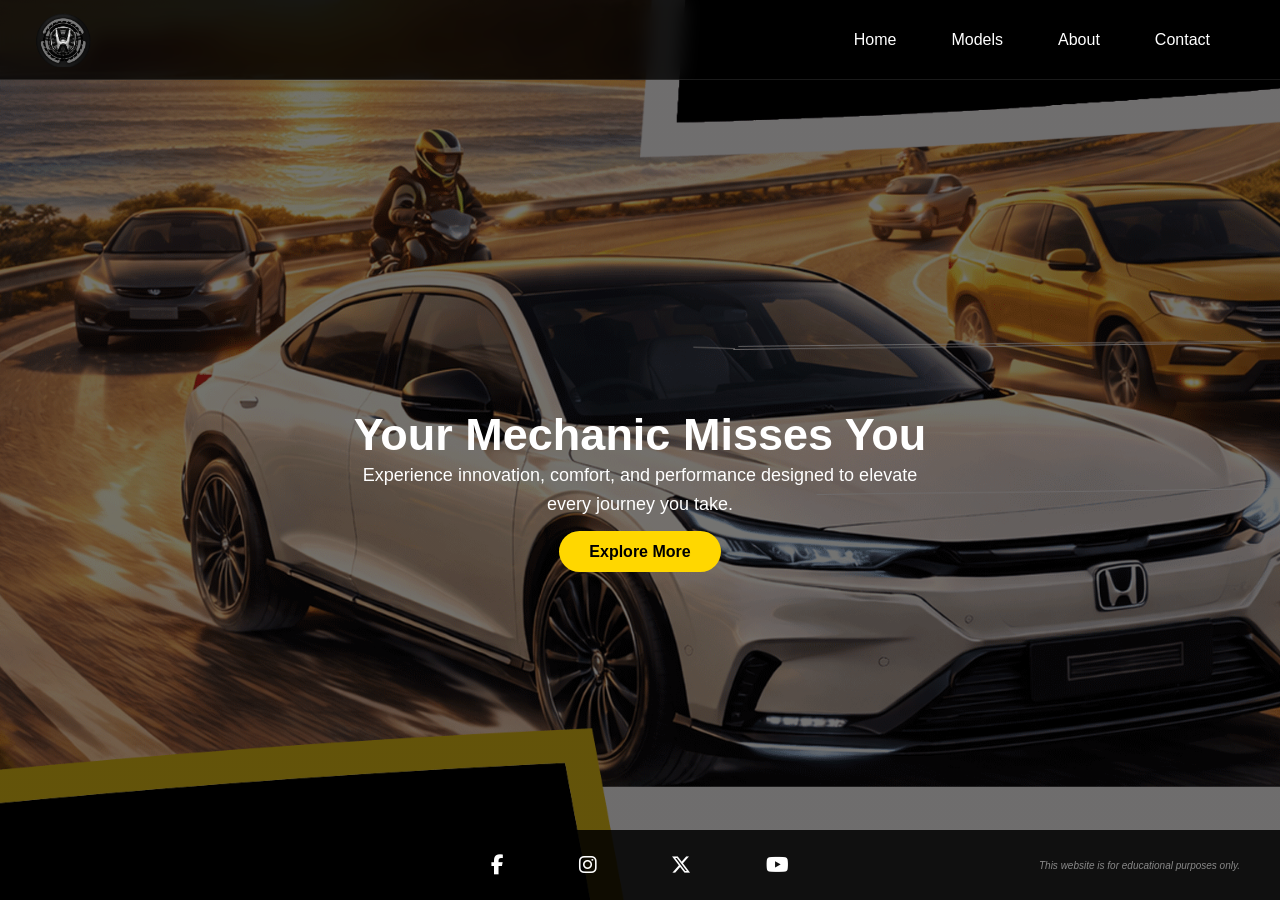
<file: index.html>
<!DOCTYPE html>
<html lang="en">
<head>
    
    <link rel="stylesheet"
          href="https://cdnjs.cloudflare.com/ajax/libs/font-awesome/6.5.1/css/all.min.css">

 
    <link rel="stylesheet" href="style.css">
</head>
<body>
    
    <nav class="navbar">
        <div class="logo">
            <img src="Images/JE-LOGOO.png" alt="JE Logo">

        </div>

        <ul class="nav-links">
            <li><a href="index.html">Home</a></li>
            <li><a href="models.html">Models</a></li>
            <li><a href="about.html">About</a></li>
            <li><a href="contact.html">Contact</a></li>
        </ul>
    </nav>
  
    <section class="hero">
        <div class="hero-content">
            <h1>Your Mechanic Misses You</h1>
            <p>
                Experience innovation, comfort, and performance designed to elevate every journey you take.
            </p>
           <a href="models.html" class="btn">Explore More</a>
        </div>
    </section>

    <footer class="footer">
    

        <div class="social-icons">
    <a href="https://www.facebook.com/hondaphil" target="_blank"><i class="fab fa-facebook-f"></i></a>
    
    <a href="https://www.instagram.com/hondaphil" target="_blank"><i class="fab fa-instagram"></i></a>
    
    <a href="https://x.com/honda" target="_blank"><i class="fab fa-x-twitter"></i></a>
    
    <a href="https://www.youtube.com/@hondaphil" target="_blank"><i class="fab fa-youtube"></i></a>
</div>
    <p class="disclaimer">This website is for educational purposes only.</p>
</div>

    </footer>

</body>
</html>
</file>
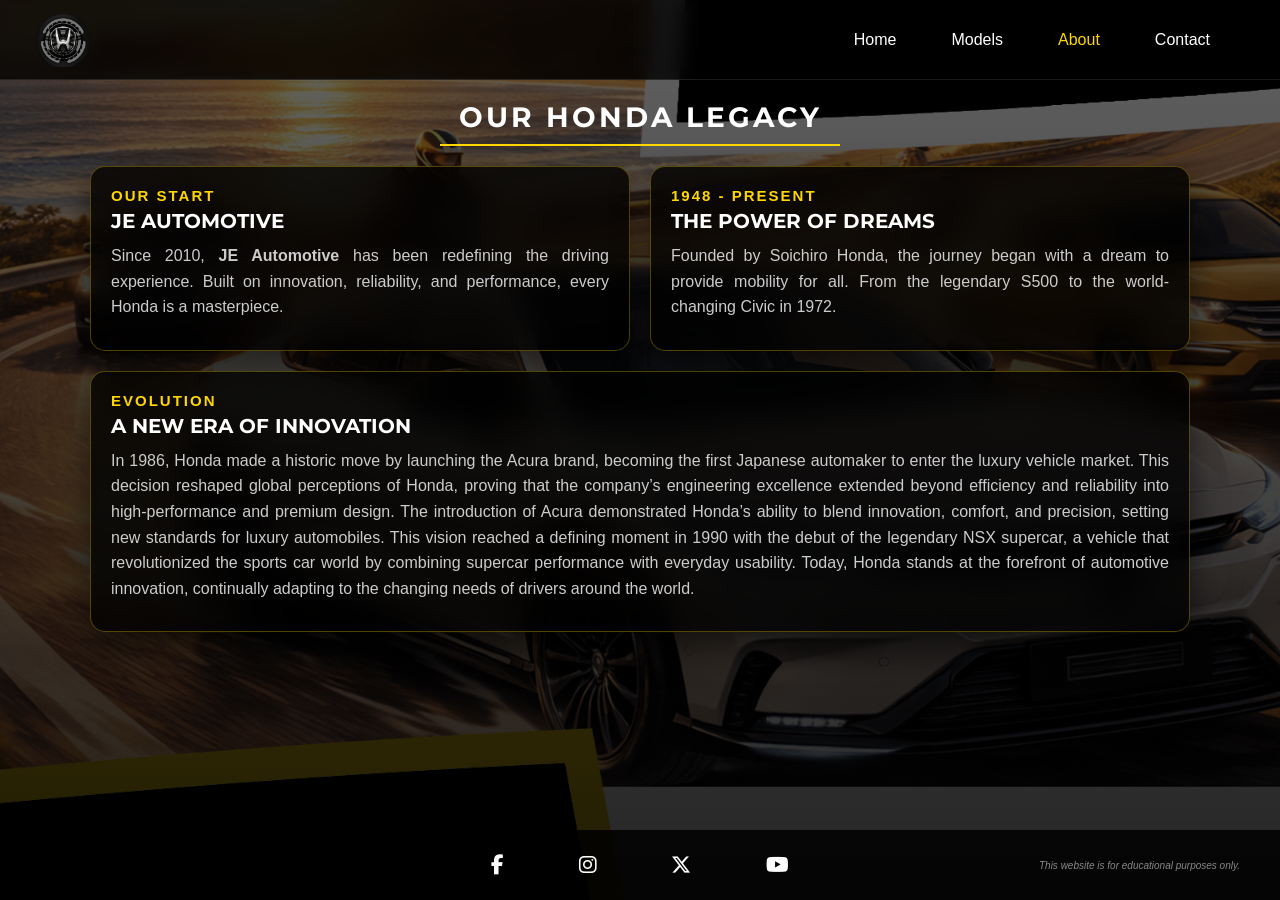
<file: about.html>
<!DOCTYPE html>
<html lang="en">
<head>
    <meta charset="UTF-8">
    <meta name="viewport" content="width=device-width, initial-scale=1.0">
    <title>About Us - JE Automotive</title>
    <link href="https://fonts.googleapis.com/css2?family=Montserrat:wght@700&family=Open+Sans:wght@400;600&display=swap" rel="stylesheet">
    <link rel="stylesheet" href="https://cdnjs.cloudflare.com/ajax/libs/font-awesome/6.5.1/css/all.min.css">
    <link rel="stylesheet" href="style.css">
</head>
<body>

    <nav class="navbar">
        <div class="logo">
            <img src="Images/JE-LOGOO.png" alt="JE Logo">
        </div>
        <ul class="nav-links">
            <li><a href="index.html">Home</a></li> 
            <li><a href="models.html">Models</a></li>
            <li><a href="about.html" style="color: #ffd700;">About</a></li> 
            <li><a href="contact.html">Contact</a></li>
        </ul>
    </nav>
<section class="about-wrapper">
    <div class="page-title">
        <h1>Our Honda Legacy</h1>
        <div class="title-line"></div>
    </div>

    <div class="cards-container">
        <div class="floating-card">
            <h3 class="card-subtitle">OUR START</h3>
            <h2 class="card-title">JE Automotive</h2>
            <p>Since 2010, <strong>JE Automotive</strong> has been redefining the driving experience. Built on innovation, reliability, and performance, every Honda is a masterpiece.</p>
        </div>

        <div class="floating-card">
            <h3 class="card-subtitle">1948 - PRESENT</h3>
            <h2 class="card-title">The Power of Dreams</h2>
            <p>Founded by Soichiro Honda, the journey began with a dream to provide mobility for all. From the legendary S500 to the world-changing Civic in 1972.</p>
        </div>

        <div class="floating-card wide-card">
    <h3 class="card-subtitle">EVOLUTION</h3>
    <h2 class="card-title">A New Era of Innovation</h2>
    <p>
        In 1986, Honda made a historic move by launching the Acura brand, becoming the first Japanese automaker to enter the luxury vehicle market. This decision reshaped global perceptions of Honda, proving that the company’s engineering excellence extended beyond efficiency and reliability into high-performance and premium design. The introduction of Acura demonstrated Honda’s ability to blend innovation, comfort, and precision, setting new standards for luxury automobiles. 
        This vision reached a defining moment in 1990 with the debut of the legendary NSX supercar, a vehicle that revolutionized the sports car world by combining supercar performance with everyday usability. Today, Honda stands at the forefront of automotive innovation, continually adapting to the changing needs of drivers around the world. 
</div>
    <div class="footer">
        <div class="social-icons">
    <a href="https://www.facebook.com/hondaphil" target="_blank"><i class="fab fa-facebook-f"></i></a>
    
    <a href="https://www.instagram.com/hondaphil" target="_blank"><i class="fab fa-instagram"></i></a>
    
    <a href="https://x.com/honda" target="_blank"><i class="fab fa-x-twitter"></i></a>
    
    <a href="https://www.youtube.com/@hondaphil" target="_blank"><i class="fab fa-youtube"></i></a>
</div>
  <p class="disclaimer">This website is for educational purposes only.</p>
</div>


</body>
</html>
</file>
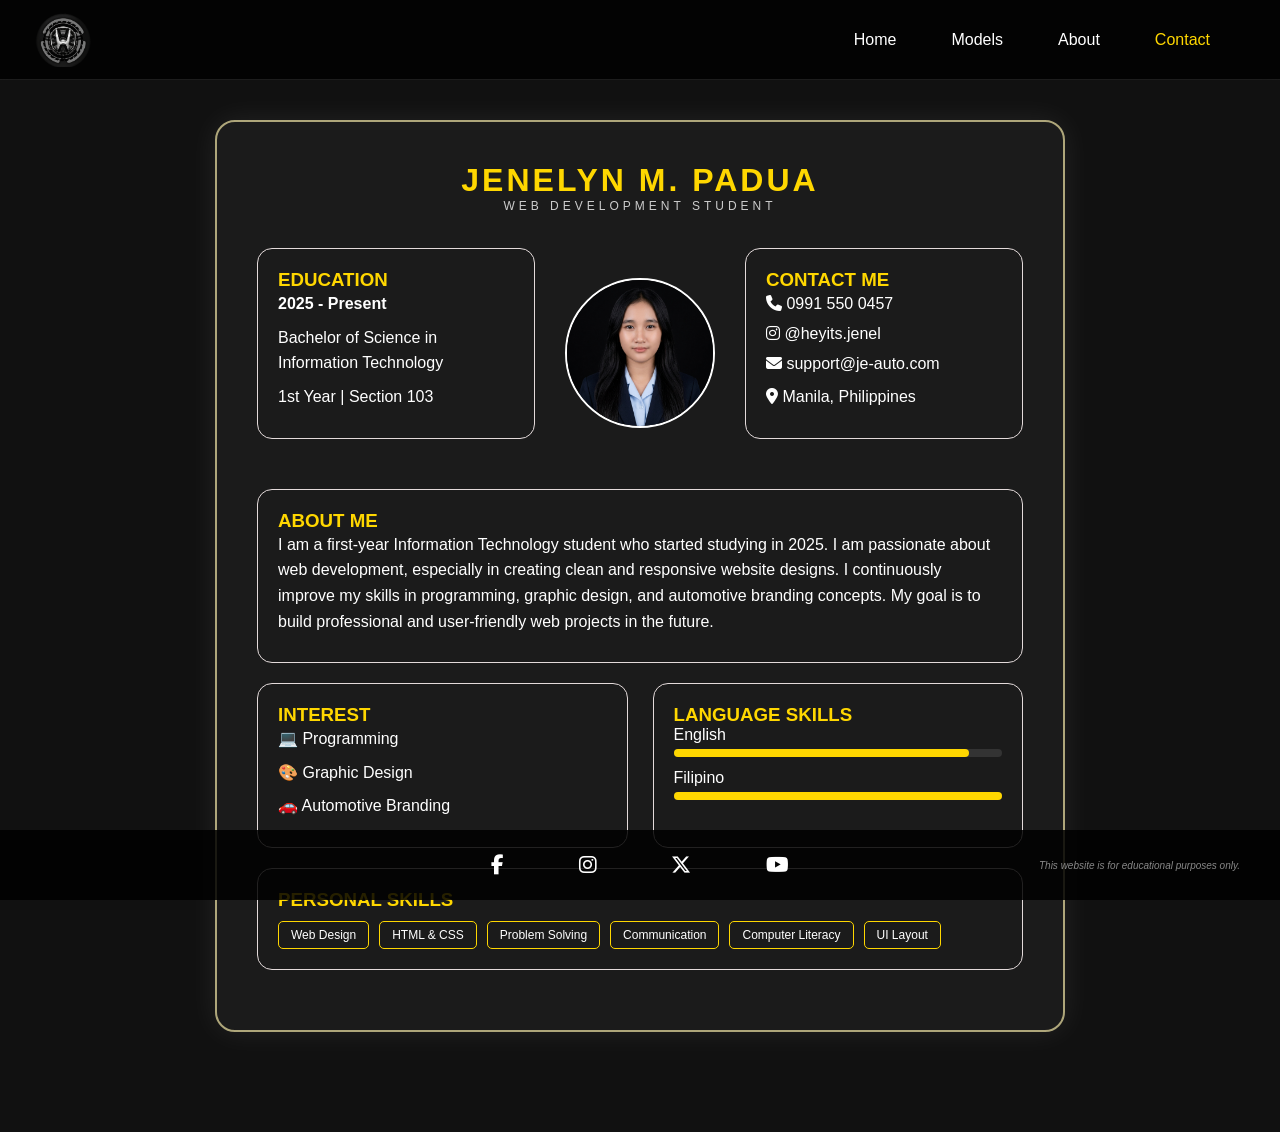
<file: contact.html>
<!DOCTYPE html>
<html lang="en">
<head>
    <meta charset="UTF-8">
    <meta name="viewport" content="width=device-width, initial-scale=1.0">
    <title>Contact Us - JE Automotive</title>
    <link rel="stylesheet" href="https://cdnjs.cloudflare.com/ajax/libs/font-awesome/6.5.1/css/all.min.css">
    <link rel="stylesheet" href="style.css">
</head>
<body>

    <nav class="navbar">
        <div class="logo">
            <img src="Images/JE-LOGOO.png" alt="JE Logo">
        </div>
        <ul class="nav-links">
            <li><a href="index.html">Home</a></li>
            <li><a href="models.html">Models</a></li>
            <li><a href="about.html">About</a></li>
            <li><a href="contact.html" style="color: #ffd700;">Contact</a></li>
        </ul>
    </nav>

 <section class="portfolio-wrapper">

    <div class="portfolio-card">

     
        <div class="header">
            <h1>JENELYN M. PADUA</h1>
            <p>WEB DEVELOPMENT STUDENT</p>
        </div>

      
        <div class="top-section">

            <div class="education box">
                <h3>EDUCATION</h3>
                <p><strong>2025 - Present</strong></p>
                <p>Bachelor of Science in Information Technology</p>
                <p>1st Year | Section 103</p>
            </div>

            <div class="profile-circle">
                <img src="Images/OPOOO0.png" alt="Profile">
            </div>

            <div class="contact box">
                <h3>CONTACT ME</h3>
                <p><i class="fas fa-phone"></i> 0991 550 0457</p>
                <i class="fab fa-instagram"></i> @heyits.jenel</p>
                <p><i class="fas fa-envelope"></i> support@je-auto.com</p>
                <p><i class="fas fa-location-dot"></i> Manila, Philippines</p>
            </div>

        </div>

      
        <div class="box">
            <h3>ABOUT ME</h3>
            <p>
               I am a first-year Information Technology student who started studying in 2025.
        I am passionate about web development, especially in creating clean and
        responsive website designs. I continuously improve my skills in programming,
        graphic design, and automotive branding concepts. My goal is to build
        professional and user-friendly web projects in the future.
            </p>
        </div>

        
        <div class="middle-section">

            <div class="box interest">
                <h3>INTEREST</h3>
                <p>💻 Programming</p>
                <p>🎨 Graphic Design</p>
                <p>🚗 Automotive Branding</p>
            </div>

            <div class="box languages">
                <h3>LANGUAGE SKILLS</h3>

                <div class="bar">
                    <span>English</span>
                    <div class="progress"><div class="fill w90"></div></div>
                </div>

                <div class="bar">
                    <span>Filipino</span>
                    <div class="progress"><div class="fill w100"></div></div>
                </div>

            </div>

        </div>

       
        <div class="box">
            <h3>PERSONAL SKILLS</h3>
            <div class="skill-grid">
                <span>Web Design</span>
                <span>HTML & CSS</span>
                <span>Problem Solving</span>
                <span>Communication</span>
                <span>Computer Literacy</span>
                <span>UI Layout</span>
            </div>
        </div>

    </div>

</section>

    <div class="footer">
       <div class="social-icons">
    <a href="https://www.facebook.com/hondaphil" target="_blank"><i class="fab fa-facebook-f"></i></a>
    
    <a href="https://www.instagram.com/hondaphil" target="_blank"><i class="fab fa-instagram"></i></a>
    
    <a href="https://x.com/honda" target="_blank"><i class="fab fa-x-twitter"></i></a>
    
    <a href="https://www.youtube.com/@hondaphil" target="_blank"><i class="fab fa-youtube"></i></a>
</div>
<p class="disclaimer">This website is for educational purposes only.</p>
</div>
</body>
</html>
</file>
<file: style.css>
* {
    margin: 0;
    padding: 0;
    box-sizing: border-box;
    font-family: 'Segoe UI', Tahoma, sans-serif;
}

html, body {
    height: 100%;
    overflow: flex;
}

.navbar {
    position: fixed;
    top: 0;
    width: 100%;
    height: 80px;
    background: rgba(0, 0, 0, 0.75);
    display: flex;
    justify-content: space-between;
    align-items: center;
    padding: 0 60px;
    z-index: 1000;
}

.logo {
    display: flex;
    align-items: center;
    gap: 10px;
    color: white;
    font-size: 20px;
    font-weight: bold;
}

.logo img {
    height: 65px;
    margin-left: -15px;
}

.nav-links {
    list-style: none;
    display: flex;
    gap: 25px;
    margin-right: 20px;
}

.nav-links a {
    text-decoration: none;
    color: white;
    font-weight: 500;

}

.nav-links a:hover {
    color: #ffd700;
}

.hero {
    height: 100vh;
    background: 
        linear-gradient(rgba(0,0,0,0.55), rgba(0,0,0,0.55)),
        url("Images/JeeCar.png") center/cover no-repeat;
    display: flex;
    align-items: center;
    justify-content: center;
    text-align: center;
    padding-top: 70px;
}

.hero-content {
    color: white;
    max-width: 600px;
}

.hero-content h1 {
    font-size: 45px;
    margin-bottom: 15spx;
}

.hero-content p {
    font-size: 18px;
    margin-bottom: 25px;
    line-height: 1.6;
}

.btn {
    text-decoration: none;
    padding: 12px 30px;
    background: #ffd700;
    color: black;
    font-weight: bold;
    border-radius: 30px;
}

.btn:hover {
    background: white;
}

.footer {
    position: fixed;
    bottom: 0;
    width: 100%;
    height: 70px;
    background: rgba(0, 0, 0, 0.85);
    color: white;
    display: flex;
    justify-content: center; 
    align-items: center;
    padding: 0 40px;
}

.social-icons a {
    color: white;
    margin: 0 40px; 
    font-size: 18px;
    text-decoration: none;
}

.social-icons a:hover {
    color: #ffd700;
}

.disclaimer {
    position: absolute; 
    right: 40px; 
    font-size: 10px; 
    color: #888;
    font-style: italic;
    margin: 0;
}
body {
    font-family: 'Open Sans', sans-serif;
    margin: 0;
    padding: 0;
}
.about-wrapper {
    min-height: 100vh; 
    height: auto;     
    background: linear-gradient(rgba(0,0,0,0.6), rgba(0,0,0,0.85)), 
                url("Images/JeeCar.png") no-repeat center center fixed;
    background-size: cover;
   padding: 100px 15px 140px; 
    
    display: flex;
    flex-direction: column;
    align-items: center;
    box-sizing: border-box;
}

.page-title {
    text-align: center;
    margin-bottom: 10px;
    color: white;
}

.page-title h1 {
    font-family: 'Montserrat', sans-serif;
    font-size: 28px;
    letter-spacing: 3px;
    text-transform: uppercase;
    margin: 0;
}

.title-line {
    width: 400px;
    height: 2px;
    background: #ffd700;
    margin: 10px auto;
}
.cards-container {
    display: grid;
    grid-template-columns: repeat(2, 1fr); 
    gap: 20px;
    max-width: 1100px;
    width: 100%;
}

.floating-card {
    background: rgba(0, 0, 0, 0.8);
    backdrop-filter: blur(15px);
    -webkit-backdrop-filter: blur(15px);
    border: 1px solid rgba(255, 215, 0, 0.3);
    padding: 20px;
    border-radius: 15px;
    color: white;
    box-shadow: 0 15px 35px rgba(0,0,0,0.6);
    transition: all 0.3s ease;
}
.wide-card {
    grid-column: span 2; 
}

.floating-card:hover {
    transform: translateY(-8px);
    border: 1px solid #ffd700;
    box-shadow: 0 20px 40px rgba(255, 215, 0, 0.15);
}

.card-subtitle {
    color: #ffd700;
    font-size: 15px;
    letter-spacing: 2px;
    margin-bottom: 5px;
    font-weight:600;
}

.card-title {
    font-family: 'Montserrat', sans-serif;
    font-size: 20px;
    margin-bottom: 10px;
    text-transform: uppercase;
    color: #fff;
}

.floating-card p {
    font-size: 16px; 
    line-height: 1.6;
    color: #ccc;
    margin-bottom: 10px;
    text-align: justify; 
}
@media (max-width: 800px) {
    .cards-container {
        grid-template-columns: 1fr;
    }
    .wide-card {
        grid-column: span 2;
    }
    .about-wrapper {
        padding-top: 50px;
    }
}
.footer {
    position: fixed;
    bottom: 0;
    left: 0; 
    width: 100%;
    height: 70px;
    background: rgba(0, 0, 0, 0.85);
    color: white;
    display: flex;
    justify-content: center;
    align-items: center;
    padding: 0; 
    box-sizing: border-box; 
    z-index: 1000; 

}

.social-icons a {
    color: white;
    font-size: 20px;
    margin: 0 35px;
    transition: 0.3s;
}

.social-icons a:hover {
    color: #ffd700;

}
* {
    margin: 0;
    padding: 0;
    box-sizing: border-box;
    font-family: 'Segoe UI', Tahoma, Geneva, Verdana, sans-serif;
}

body {
    background-color: #121212; 
    color: white;
    display: flex;
    flex-direction: column;
    min-height: 100vh;
}
.navbar {
    background: rgba(0, 0, 0, 0.8) !important; 
    backdrop-filter: blur(10px); 
    border-bottom: 1px solid rgba(255, 255, 255, 0.1);
    position: fixed;
    top: 0;
    width: 100%;
    height: 80px;
    z-index: 1000;
    display: flex;
    justify-content: space-between;
    align-items: center;
    padding: 0 50px;
    
}

.logo img {
    height: 55px; 
    width: auto;
    display: block;
}

.nav-links {
    list-style: none;
    display: flex;
}

.nav-links li { margin-left: 30px; }

.nav-links a {
    color: white;
    text-decoration: none;
    font-size: 16px;
    transition: 0.3s;
}

.nav-links a:hover { color: #ffd700; }

.dropdown { position: relative; }

.dropdown-content {
    display: none;
    position: absolute;
    background-color: #1a1a1a;
    min-width: 180px;
    box-shadow: 0px 8px 16px rgba(0,0,0,0.5);
    z-index: 1;
    border-radius: 8px;
    top: 100%;
}

.dropdown:hover .dropdown-content { display: block; }
.dropdown-content a { padding: 12px 16px; display: block; font-size: 14px; }

.content-wrapper {
    flex: 1; 
    margin-top: 100px; 
    padding: 20px 50px 50px 50px;
}

.models-title {
    text-align: center;
    font-size: 35px;
    margin-bottom: 30px;
    text-transform: uppercase;
    letter-spacing: 10px;
}

.models-title span { color: #ffd700; }

.models-grid {
    display: grid;
    grid-template-columns: repeat(auto-fit, minmax(300px, 1fr));
    gap: 25px;
    max-width: 1200px;
    margin: 40px auto;
    padding: 0 20px;
}

.model-card {
    background: #1a1a1a;       
    border-radius: 20px;       
    overflow: hidden;
    display: flex; 
    flex-direction: column;
    
    min-height: 400px; 
    box-shadow: 0 10px 20px rgba(0,0,0,0.5);
    transition: all 0.3s ease;
    cursor: pointer;
    text-align: center;
    border: 1px solid #333; 
}

.model-card:hover {
    transform: translateY(-10px);
    box-shadow: 0 0 20px rgba(255, 215, 0, 0.4); 
    border: 1px dashed #ffd700; 
}


.model-card img {
    width: 100%;
    height: 200px; 
    object-fit: cover; 
    background: #111;
}
.model-card h3 {
    color: #ffd700;
    margin: 14px 0 4px 0;
    font-size: 1.6rem;
    text-transform: uppercase;
}

.model-card p {
    color: #ccc;
    font-size: 1.2rem;
    padding-bottom: 20px;
     margin-top: 15px;
    line-height: 1.4;
   
    flex-grow: 1; 
}

.model-price {
    display: block;
    color: #ffd700;
    font-weight: bold;
    font-size: 1.5rem;
    padding-bottom: 20px;
    margin-top: 15px;
}

.modal {
    display: none; 
    position: fixed;
    z-index: 9999; 
    left: 0;
    top: 0;
    width: 100%;
    height: 100%;
    background-color: rgba(0, 0, 0, 0.9); 
    justify-content: center;
    align-items: center;
}


.modal-content {
    background-color: #111;
    border: 1px solid #ffd700;
    display: flex;
    flex-direction: row;
    max-width: 800px;
    width: 90%;
    padding: 20px;
    border-radius: 10px;
    position: relative;
}


@media (max-width: 600px) {
    .modal-content {
        flex-direction: column;
    }
}

.modal-left img {
    max-width: 350px;
    width: 100%;
    border-radius: 5px;
}

.modal-right {
    padding-left: 20px;
}
.close-btn {
    position: absolute;
    top: 10px;
    right: 20px;
    color: #ffd700;
    font-size: 35px;
    cursor: pointer;
    z-index: 10;
}
.footer {
    padding:  30px;
    text-align: center;
    background: rgba(0, 0, 0, 0.85);
    position: fixed;
    bottom: 0;
    width: 100%;
    height: 70px;
    background: rgba(0, 0, 0, 0.85);
    color: white;
    display: flex;
    justify-content:center;
    align-items: center;
    padding: 0 40px;
}

.social-icons a {
    color: white;
    font-size: 20px;
    margin: 0 35px;
    transition: 0.3s;
}

.social-icons a:hover {
    color: #ffd700;
    transform: scale(1.2);
}


@media screen and (max-width: 768px) {
    .modal-content { flex-direction: column; margin: 10% auto; }
    .modal-left img { height: 250px; }
    .navbar { padding: 0 20px; }
}
.model-card {
    overflow: hidden;
}

.model-card img {
    transition: transform 0.5s ease; 
}

.model-card:hover img {
    transform: scale(1.1); 
}
.modal-right button {
    transition: 0.3s;
    box-shadow: 0 0 0 rgba(255, 215, 0, 0.4);
}

.modal-right button:hover {
    background-color: white !important;
    box-shadow: 0 0 20px rgba(255, 215, 0, 0.8);
    transform: translateY(-2px);
}

.category-grid {
    display: grid;
    
    grid-template-columns: repeat(3, 1fr); 
    gap: 35px;
    max-width: 1300px;
    margin: 40px auto;
    padding: 0 20px;
}
.cat-card {
    position: relative;
    height: 235px;
    background: #2b2a2a;
    border-radius: 15px;
    overflow: hidden;
    cursor: pointer;
    border: 2px solid #52514f;
    transition: all 0.4s ease;
}

.cat-card video {
    position: absolute;
    top: 0;
    left: 0;
    width: 100%;
    height: 100%;
    object-fit: cover;
    opacity: 0.5; 
    transition: opacity 0.5s ease;
}

.cat-overlay {
    position: relative;
    z-index: 2;
    height: 100%;
    display: flex;
    flex-direction: column;
    justify-content: center;
    align-items: center;
    text-align: center;
    background: linear-gradient(to top, rgba(0,0,0,0.8), transparent);
}

.cat-overlay h3 {
    font-family: 'Oswald', sans-serif;
    color: #cbc7af;
    font-size: 25px;
    letter-spacing: 1px;
    margin-bottom: 5px;
    text-transform: uppercase;
}


.cat-card:hover {
    border-color: #ffd700;
    transform: translateY(-10px);
    box-shadow: 0 10px 30px rgba(255, 215, 0, 0.3);
}

.cat-card:hover video {
    opacity: 0.8;
}


.controls {
    display: flex;
    justify-content: space-between;
    align-items: center;
    margin-bottom: 30px;
    border-bottom: 1px solid #333;
    padding-bottom: 20px;
}


.back-arrow-btn {
    background: rgba(255, 255, 255, 0.1); 
    color: #ffd700; 
    border: 1px solid rgba(255, 215, 0, 0.3);
    width: 40px; 
    height: 40px;
    border-radius: 50%; 
    display: flex;
    justify-content: center;
    align-items: center;
    cursor: pointer;
    transition: all 0.4s cubic-bezier(0.175, 0.885, 0.32, 1.275);
    backdrop-filter: blur(5px);
}

.back-arrow-btn i {
    font-size: 15px; 
}

.back-arrow-btn:hover {
    background: #ffd700; 
    color: #000;         
    transform: scale(1.1) rotate(-10deg); 
    box-shadow: 0 0 15px rgba(255, 215, 0, 0.5);
}
.models-title, #category-label {
    font-family: 'Oswald', sans-serif !important;
    font-weight: 700;
    letter-spacing: 3px;
}



@media screen and (max-width: 992px) {
    .category-grid { grid-template-columns: repeat(2, 1fr); } 
}

@media screen and (max-width: 600px) {
    .category-grid { grid-template-columns: 1fr; } 
    .cat-card { height: 180px; }
    .controls { flex-direction: column; align-items: flex-start; gap: 15px; }
}

#thumbContainer::-webkit-scrollbar {
    height: 4px;
}
#thumbContainer::-webkit-scrollbar-thumb {
    background: #ffd700;
    border-radius: 10px;
}

#personal-portfolio .dev-card {
    margin-top: 15px;
    margin-bottom: 25px;
    padding: 20px;
    background: rgba(255, 255, 255, 0.03);
    border-left: 4px solid #ffd700;
    border-radius: 0 10px 10px 0;
}

#personal-portfolio .dev-name {
    color: #ffd700;
    font-size: 24px;
    margin-bottom: 5px;
}

#personal-portfolio .dev-course {
    color: #fff;
    font-size: 14px;
    font-weight: bold;
    margin-bottom: 15px;
}

#personal-portfolio .dev-meta {
    display: flex;
    flex-direction: column;
    gap: 8px;
    margin-bottom: 15px;
    font-size: 13px;
    color: #ccc;
}

#personal-portfolio .dev-meta i {
    color: #ffd700;
    width: 20px;
}

#personal-portfolio .dev-text {
    font-size: 14px;
    line-height: 1.5;
    color: #bbb;
    margin-bottom: 15px;
}


.portfolio-wrapper {
    background: #111;
    padding: 120px 20px 100px 20px;

    display: flex;
    justify-content: center;
    align-items: center;
}

.portfolio-card {
    width: 850px;
    background: #1b1b1b;
    border: 2px solid #aea67a;
    border-radius: 20px;
    padding: 40px;
    color: #fff;
    box-shadow: 0 0 30px rgba(255,255,255,0.08); 
}

.header {
    text-align: center;
    margin-bottom: 35px;
}

.header h1 {
    color: #ffd700;
    letter-spacing: 3px;
    font-size: 32px;
}

.header p {
    font-size: 12px;
    letter-spacing: 4px;
    color: #ccc;
}



.top-section {
    display: grid;
    grid-template-columns: 1fr 160px 1fr;
    align-items: center;
    gap: 25px;
    margin-bottom: 30px;
}



.profile-circle {
    display: flex;
    justify-content: center;
}

.profile-circle img {
    width: 150px;
    height: 150px;
    border-radius: 50%;
    border: 2px solid rgb(255, 255, 255);
    object-fit: cover;
}

.box {
    border: 1px solid #e3dada;
    border-radius: 15px;
    padding: 20px;
    margin-bottom: 20px;
}
.box h3 {
    text-transform: uppercase;
    color: #ffd700;
}
.box p {
    line-height: 1.6;
    margin-bottom: 8px;
}


.middle-section {
    display: grid;
    grid-template-columns: 1fr 1fr;
    gap: 25px;
}

.bar {
    margin-bottom: 12px;
}

.progress {
    height: 8px;
    background: #333;
    border-radius: 10px;
    margin-top: 5px;
}

.fill {
    height: 100%;
    background: #ffd700;
    border-radius: 10px;
}

.w90 { width: 90%; }
.w100 { width: 100%; }

.skill-grid {
    display: flex;
    flex-wrap: wrap;
    gap: 10px;
    margin-top: 10px;
}

.skill-grid span {
    border: 1px solid #ffd700;
    padding: 6px 12px;
    font-size: 12px;
    border-radius: 5px;
    transition: 0.3s ease;
}

.skill-grid span:hover {
    background: #ffd700;
    color: #000;
}
</file>
